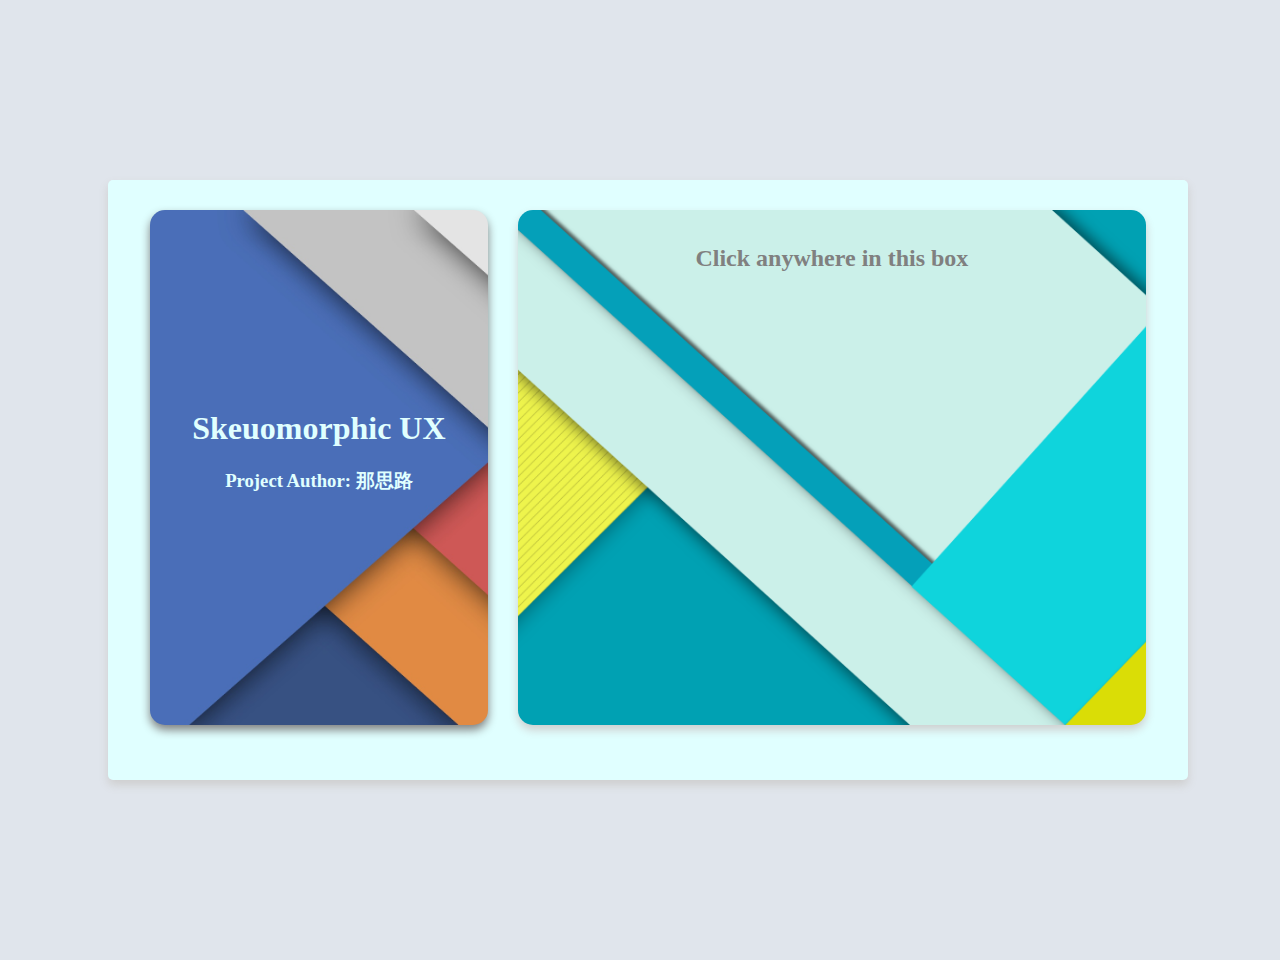
<file: index.html>
<!DOCTYPE html>
    <head>
        <meta charset="utf-8">
        <title>Skeuomorphic UX</title>
        <link rel="stylesheet" href="CSS/global/globalAttributes.css">
        <link rel="stylesheet" href="CSS/messagepage/messagepage_positioning.css">
        <link rel="stylesheet" href="CSS/contentpage/contentpage_designing.css">

        <style>
            .wallView:hover{
                transition: 0.5s box-shadow;
                box-shadow: 0px 5px 20px teal;
            }

        </style>

    </head>
    <style>
        body{
            text-align: center;
        }
        .roomView{
            box-shadow: 0px 5px 10px grey;

            background-image: url(Assets/img/backgrounds/material.jpg);
            background-size: cover;
        }

        .roomView h1{
            margin-top: 60%;

        }
        .roomView h1, h3{
            color: lightcyan;


        }

        .wallView{
            position: relative; /* to make the div clickable */

            background-image: url(Assets/img/backgrounds/PxYJyh.png);
            background-size: cover;
        }

        .wallView a{
            position: absolute; /* makes the div clickable */
            top: 0;
            left: 0;
            height: 100%;
            width: 100%;
            text-decoration: none;
        }
        .wallView h2{
            color: grey;
        }

    </style>

    <body>
        <div id="content">
            <div class="container">
                <div class="containerContent">
                    <div class="roomView">
                        <h1>Skeuomorphic UX</h1>
                        <h3>Project Author: 那思路</h3>
                    </div>
                    <div class="wallView">
                        <h2>Click anywhere in this box<a href="HTML/messagepage/message_welcome.html"></a></h2>
                    </div>
                </div>
            </div>
        </div>


    </body>
</html>
</file>
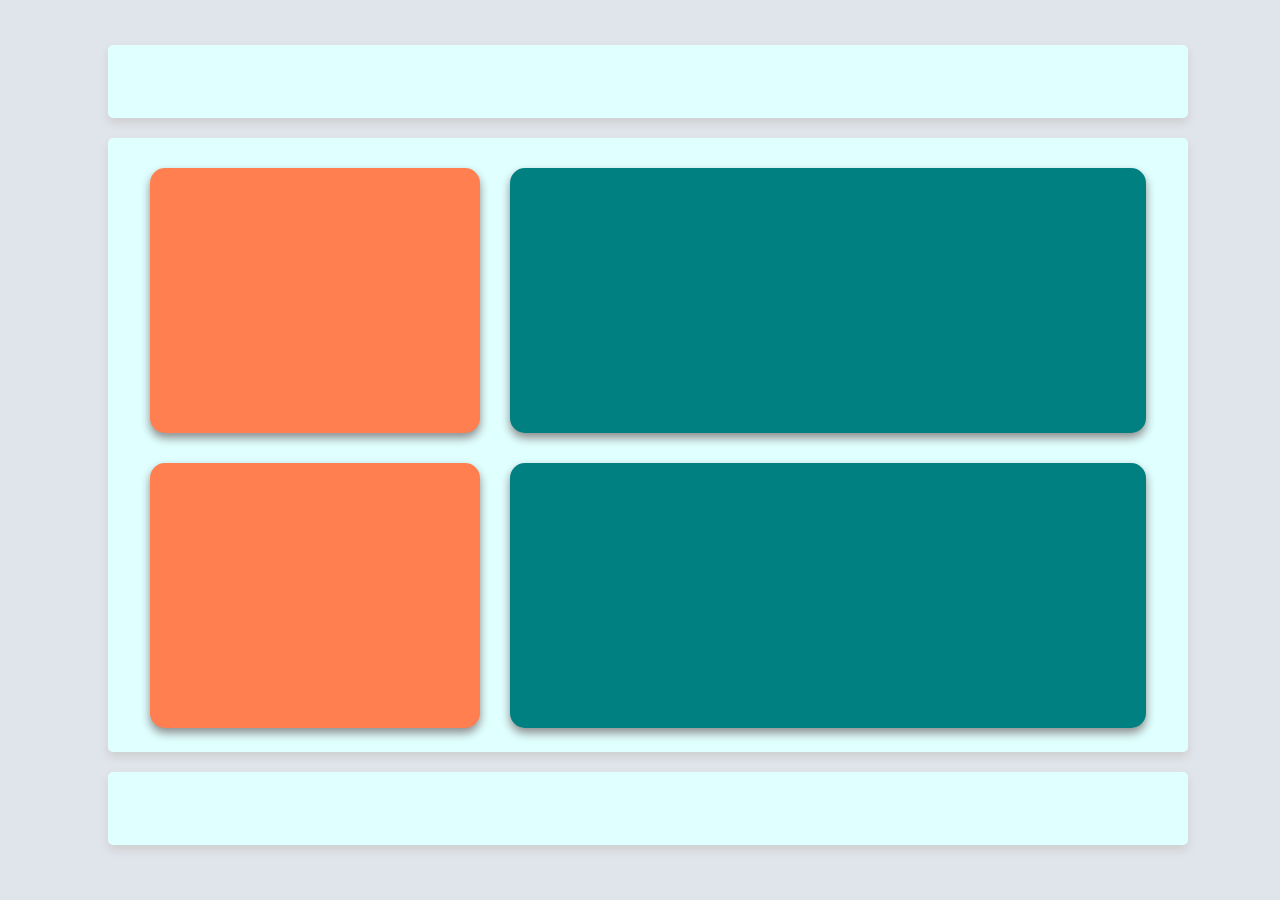
<file: HTML/index.html>
<!DOCTYPE html>
    <head>
        <meta charset="utf-8">
        <title>Fresh New Kicks</title>
        <link rel="stylesheet" href="../CSS/positioning.css">
        <link rel="stylesheet" href="../CSS/designing.css">
        <link rel="stylesheet" href="../CSS/hover.css">
    </head>
    <body>
        <div id="content">
            <div class="navigation"></div>
            <div class="container">
                <div class="containerContent">
                    <div class="roomView"></div>
                    <div class="wallView"></div>
                </div>
                <div class="containerContent">
                    <div class="roomView"></div>
                    <div class="wallView"></div>
                </div>
                <div class="containerContent">
                    <div class="roomView"></div>
                    <div class="wallView"></div>
                </div>
                <div class="containerContent">
                    <div class="roomView"></div>
                    <div class="wallView"></div>
                </div>
            </div>
            <div class="description"></div>
        </div>
    </body>
</html>
</file>
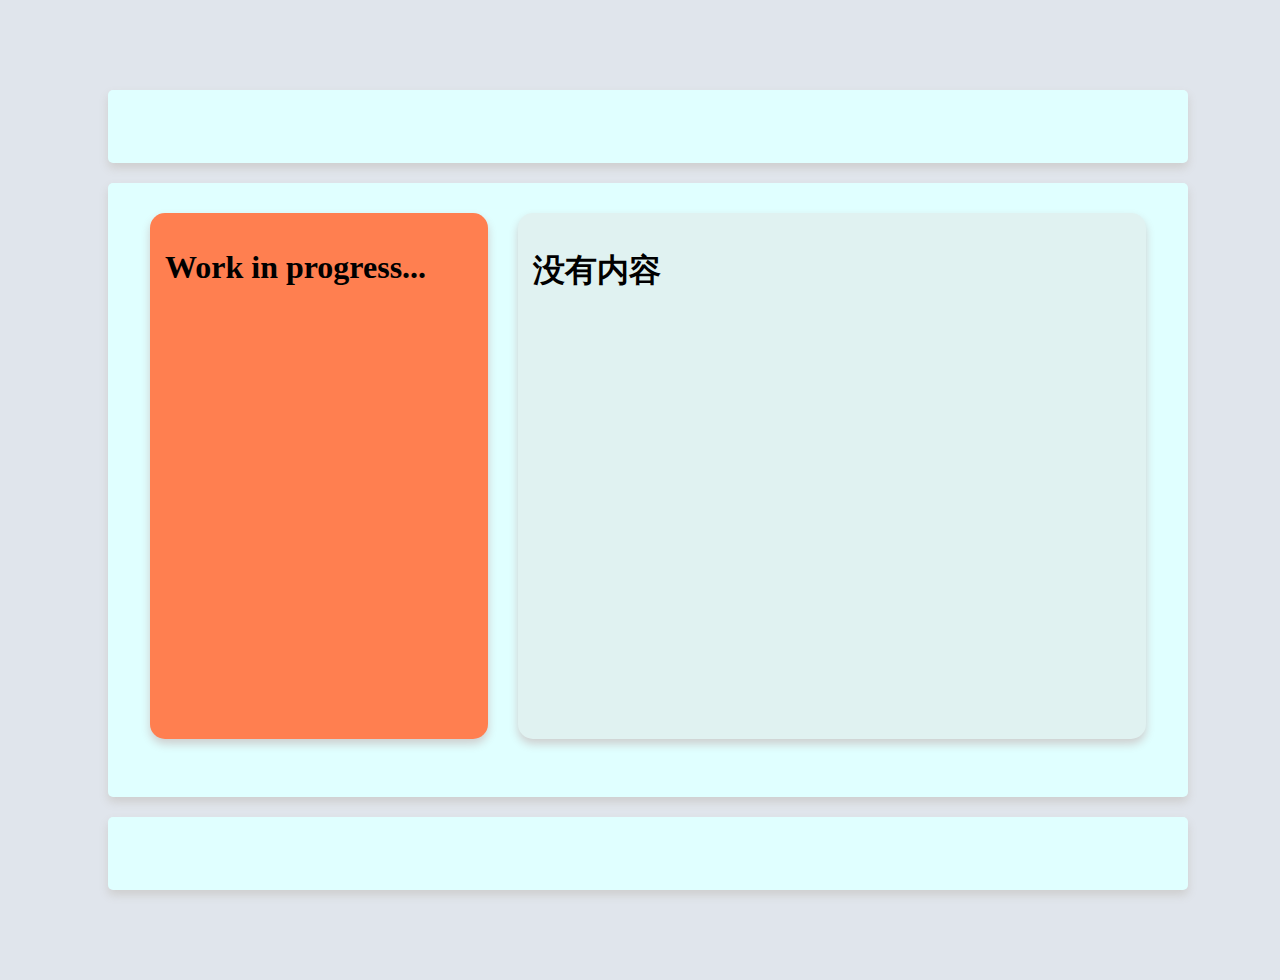
<file: HTML/contentpage/content_enhanced.html>
<!DOCTYPE html>
    <head>
        <meta charset="utf-8">
        <title>Brand View</title>
        <link rel="stylesheet" href="../../CSS/contentpage/contentpage_positioning_enhanced.css">
        <link rel="stylesheet" href="../../CSS/contentpage/contentpage_designing.css">
        
    </head>
    <body>
    <div id="content">
        <div class="navigation"></div>
            <div class="container">
                <div class="containerContent">
                    <div class="roomView">
                        <h1>Work in progress...</h1>
                    </div>
                    <div class="wallView">
                        <h1>没有内容</h1>
                    </div>
                </div>
            </div>
        <div class="description"></div>    
    </div>
    
        
    </body>
</html>
</file>
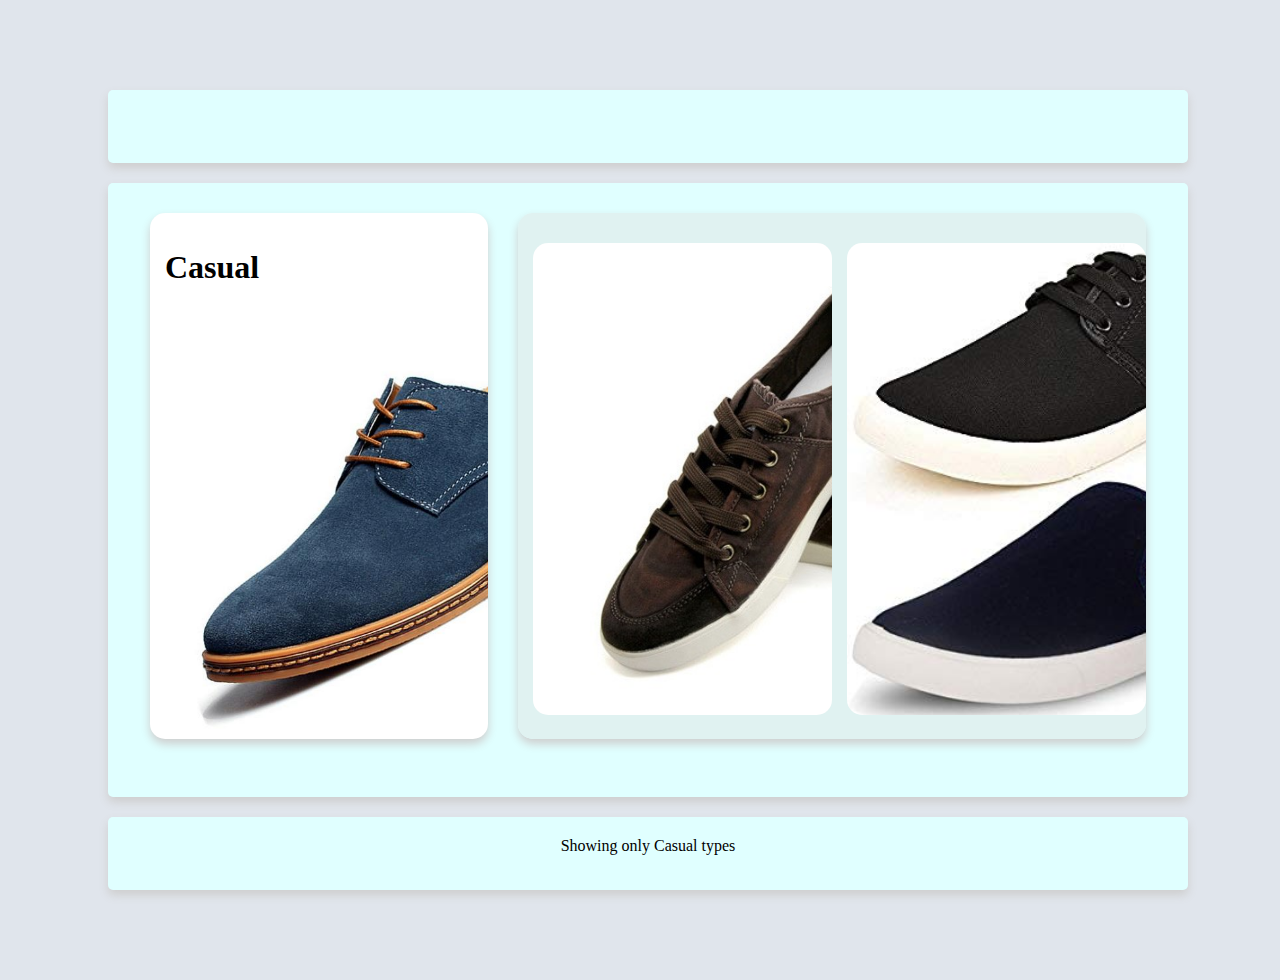
<file: HTML/contentpage/content_enhanced_1.html>
<!DOCTYPE html>
    <head>
        <meta charset="utf-8">
        <title>Brand View</title>
        <link rel="stylesheet" href="../../CSS/global/globalAttributes.css">
        <link rel="stylesheet" href="../../CSS/contentpage/contentpage_positioning_enhanced.css">
        <link rel="stylesheet" href="../../CSS/contentpage/contentpage_designing.css">
        <link rel="stylesheet" href="../../CSS/contentpage/contentpage_hover.css">
        <link rel="stylesheet" href="../../CSS/contentpage/contentpage_backgrounds.css">
        
    </head>
    <body>
    <div id="content">
        <div class="navigation"></div>
            <div class="container">
                <div class="containerContent">
                    <div class="roomView type1">
                        <h1>Casual</h1>
                        <section><a href="../../HTML/contentpage/content_enhanced_1.html"></a></section>
                    </div>
                    <div class="wallView">
                        <div class="walls product1">
                            <section><a href="../../HTML/contentpage/content_enhanced.html"></a></section>
                        </div>
                        <div class="walls product2">
                            <section><a href="../../HTML/contentpage/content_enhanced.html"></a></section>
                        </div>
                        <div class="walls product3">
                            <section><a href="../../HTML/contentpage/content_enhanced.html"></a></section>
                        </div>
                        <div class="walls product4">
                            <section><a href="../../HTML/contentpage/content_enhanced.html"></a></section>
                        </div>
                        <div class="walls product5">
                            <section><a href="../../HTML/contentpage/content_enhanced.html"></a></section>
                        </div>
                        <div class="walls product6">
                            <section><a href="../../HTML/contentpage/content_enhanced.html"></a></section>
                        </div>
                        <div class="walls product7">
                            <section><a href="../../HTML/contentpage/content_enhanced.html"></a></section>
                        </div>
                        <div class="walls other_wall1">
                            <section><a href="../../HTML/contentpage/content_enhanced.html"></a></section>
                        </div>
                    </div>
                </div>
            </div>
        <div class="description"><section>Showing only Casual types</section></div>    
    </div>
    
        
    </body>
</html>
</file>
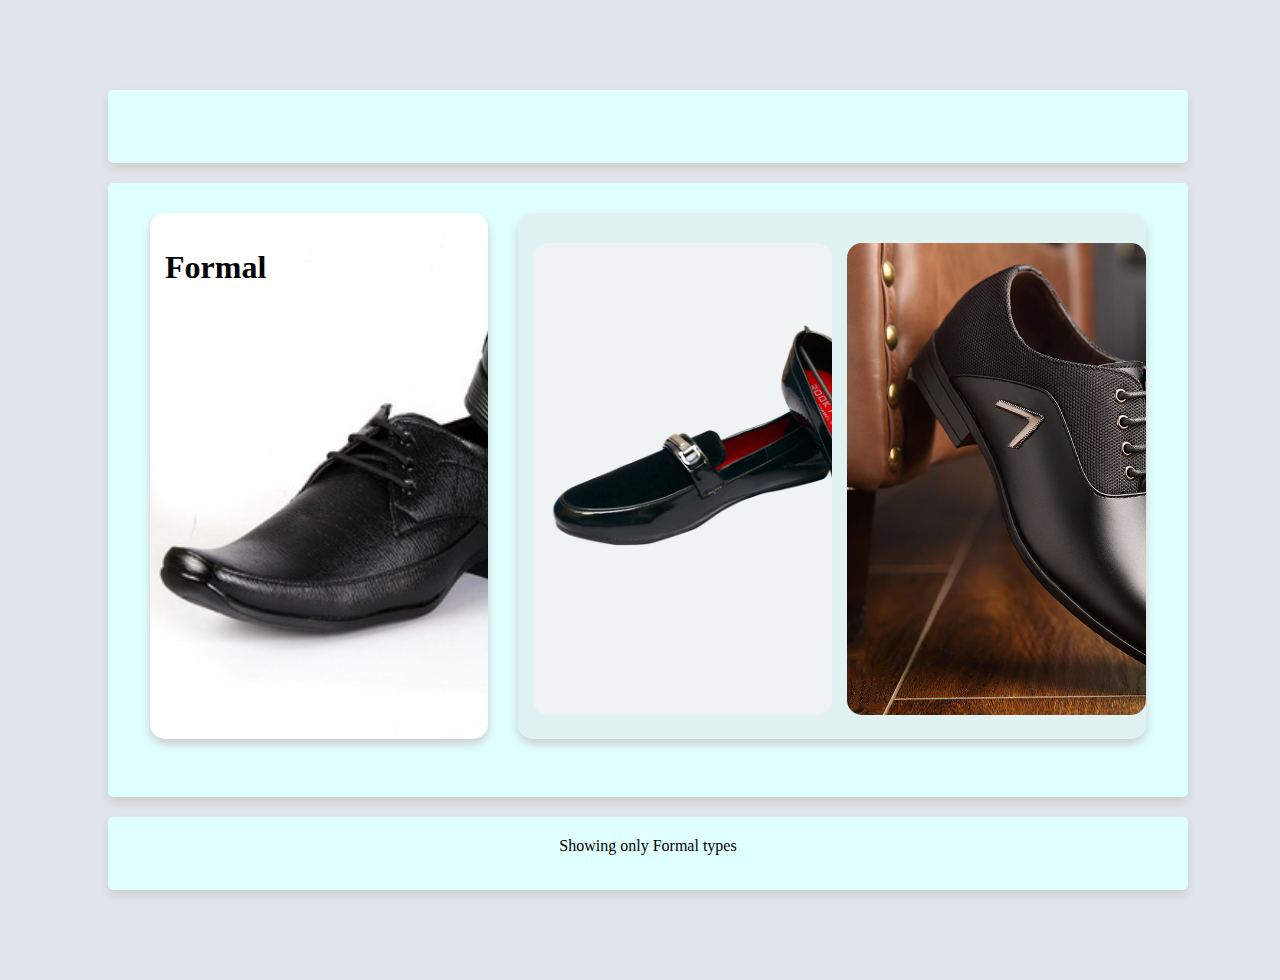
<file: HTML/contentpage/content_enhanced_2.html>
<!DOCTYPE html>
    <head>
        <meta charset="utf-8">
        <title>Brand View</title>
        <link rel="stylesheet" href="../../CSS/global/globalAttributes.css">
        <link rel="stylesheet" href="../../CSS/contentpage/contentpage_positioning_enhanced.css">
        <link rel="stylesheet" href="../../CSS/contentpage/contentpage_designing.css">
        <link rel="stylesheet" href="../../CSS/contentpage/contentpage_hover.css">
        <link rel="stylesheet" href="../../CSS/contentpage/contentpage_backgrounds.css">
        
    </head>
    <body>
    <div id="content">
        <div class="navigation"></div>
            <div class="container">
                <div class="containerContent">
                    <div class="roomView type2">
                        <h1>Formal</h1>
                        <section><a href="../../HTML/contentpage/content_enhanced.html"></a></section>
                    </div>
                    <div class="wallView">
                        <div class="walls product8">
                            <section><a href="../../HTML/contentpage/content_enhanced.html"></a></section>
                        </div>
                        <div class="walls product9">
                            <section><a href="../../HTML/contentpage/content_enhanced.html"></a></section>
                        </div>
                        <div class="walls product10">
                            <section><a href="../../HTML/contentpage/content_enhanced.html"></a></section>
                        </div>
                        <div class="walls product11">
                            <section><a href="../../HTML/contentpage/content_enhanced.html"></a></section>
                        </div>
                        <div class="walls product12">
                            <section><a href="../../HTML/contentpage/content_enhanced.html"></a></section>
                        </div>
                        <div class="walls product13">
                            <section><a href="../../HTML/contentpage/content_enhanced.html"></a></section>
                        </div>
                        <div class="walls product14">
                            <section><a href="../../HTML/contentpage/content_enhanced.html"></a></section>
                        </div>
                        <div class="walls other_wall2">
                            <section><a href="../../HTML/contentpage/content_enhanced.html"></a></section>
                        </div>
                    </div>
                </div>
            </div>
        <div class="description"><section>Showing only Formal types</section></div>    
    </div>
    
        
    </body>
</html>
</file>
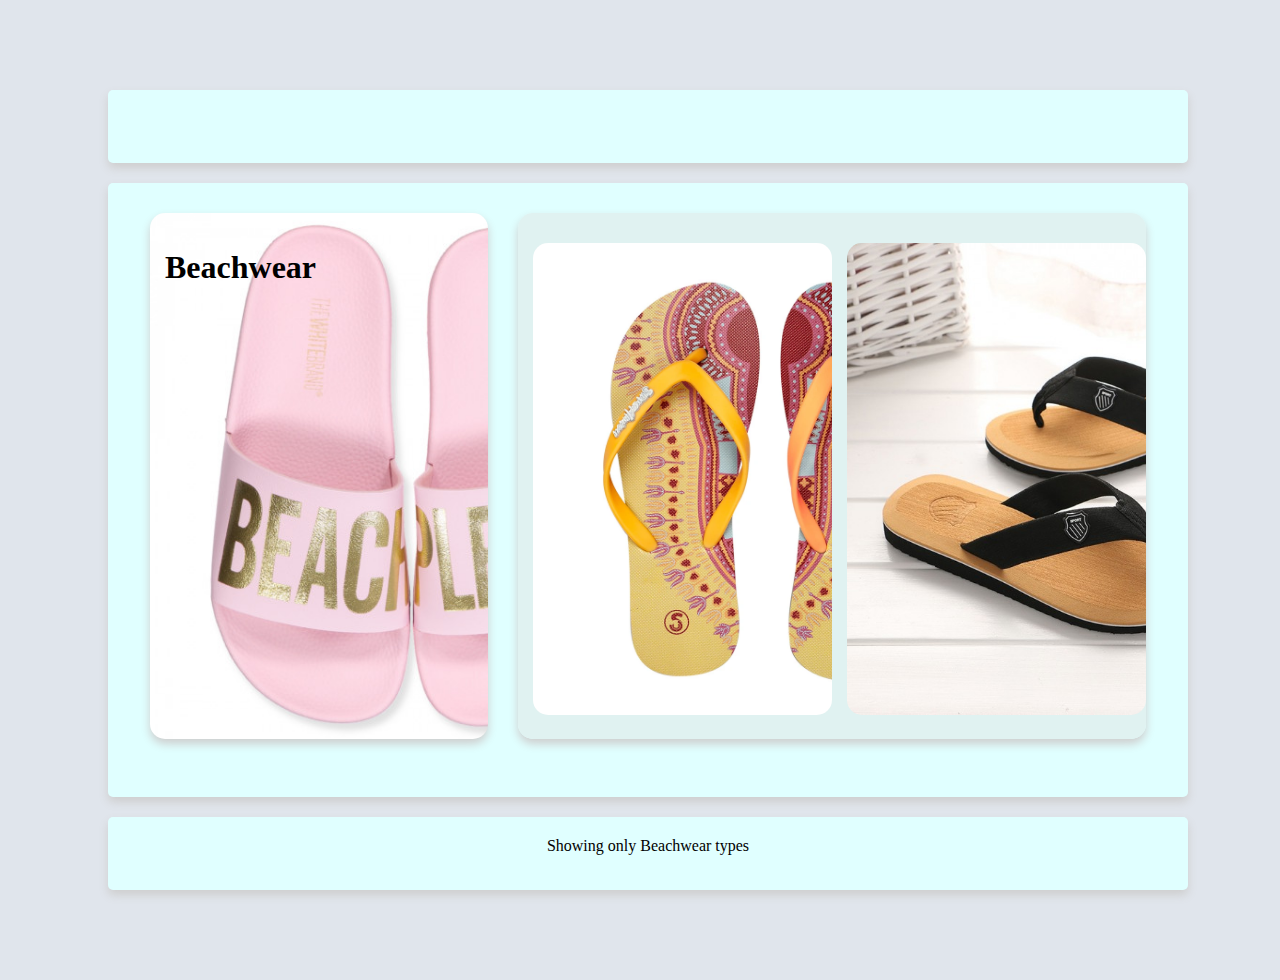
<file: HTML/contentpage/content_enhanced_3.html>
<!DOCTYPE html>
    <head>
        <meta charset="utf-8">
        <title>Brand View</title>
        <link rel="stylesheet" href="../../CSS/global/globalAttributes.css">
        <link rel="stylesheet" href="../../CSS/contentpage/contentpage_positioning_enhanced.css">
        <link rel="stylesheet" href="../../CSS/contentpage/contentpage_designing.css">
        <link rel="stylesheet" href="../../CSS/contentpage/contentpage_hover.css">
        <link rel="stylesheet" href="../../CSS/contentpage/contentpage_backgrounds.css">
        
    </head>
    <body>
    <div id="content">
        <div class="navigation"></div>
            <div class="container">
                <div class="containerContent">
                    <div class="roomView type3">
                        <h1>Beachwear</h1>
                        <section><a href="../../HTML/contentpage/content_enhanced.html"></a></section>
                    </div>
                    <div class="wallView">
                        <div class="walls product15">
                            <section><h1></h1></section>
                            <section><a href="../../HTML/contentpage/content_enhanced.html"></a></section>
                        </div>
                        <div class="walls product16">
                            <section><h1></h1></section>
                            <section><a href="../../HTML/contentpage/content_enhanced.html"></a></section>
                        </div>
                        <div class="walls product17">
                            <section><h1></h1></section>
                            <section><a href="../../HTML/contentpage/content_enhanced.html"></a></section>
                        </div>
                        <div class="walls product18">
                            <section><h1></h1></section>
                            <section><a href="../../HTML/contentpage/content_enhanced.html"></a></section>
                        </div>
                        <div class="walls product19">
                            <section><h1></h1></section>
                            <section><a href="../../HTML/contentpage/content_enhanced.html"></a></section>
                        </div>
                        <div class="walls product20">
                            <section><h1></h1></section>
                            <section><a href="../../HTML/contentpage/content_enhanced.html"></a></section>
                        </div>
                        <div class="walls product21">
                            <section><h1></h1></section>
                            <section><a href="../../HTML/contentpage/content_enhanced.html"></a></section>
                        </div>
                        <div class="walls other_wall3">
                            <section><a href="../../HTML/contentpage/content_enhanced.html"></a></section>
                        </div>
                    </div>
                </div>
            </div>
        <div class="description"><section>Showing only Beachwear types</section></div>    
    </div>
    
        
    </body>
</html>
</file>
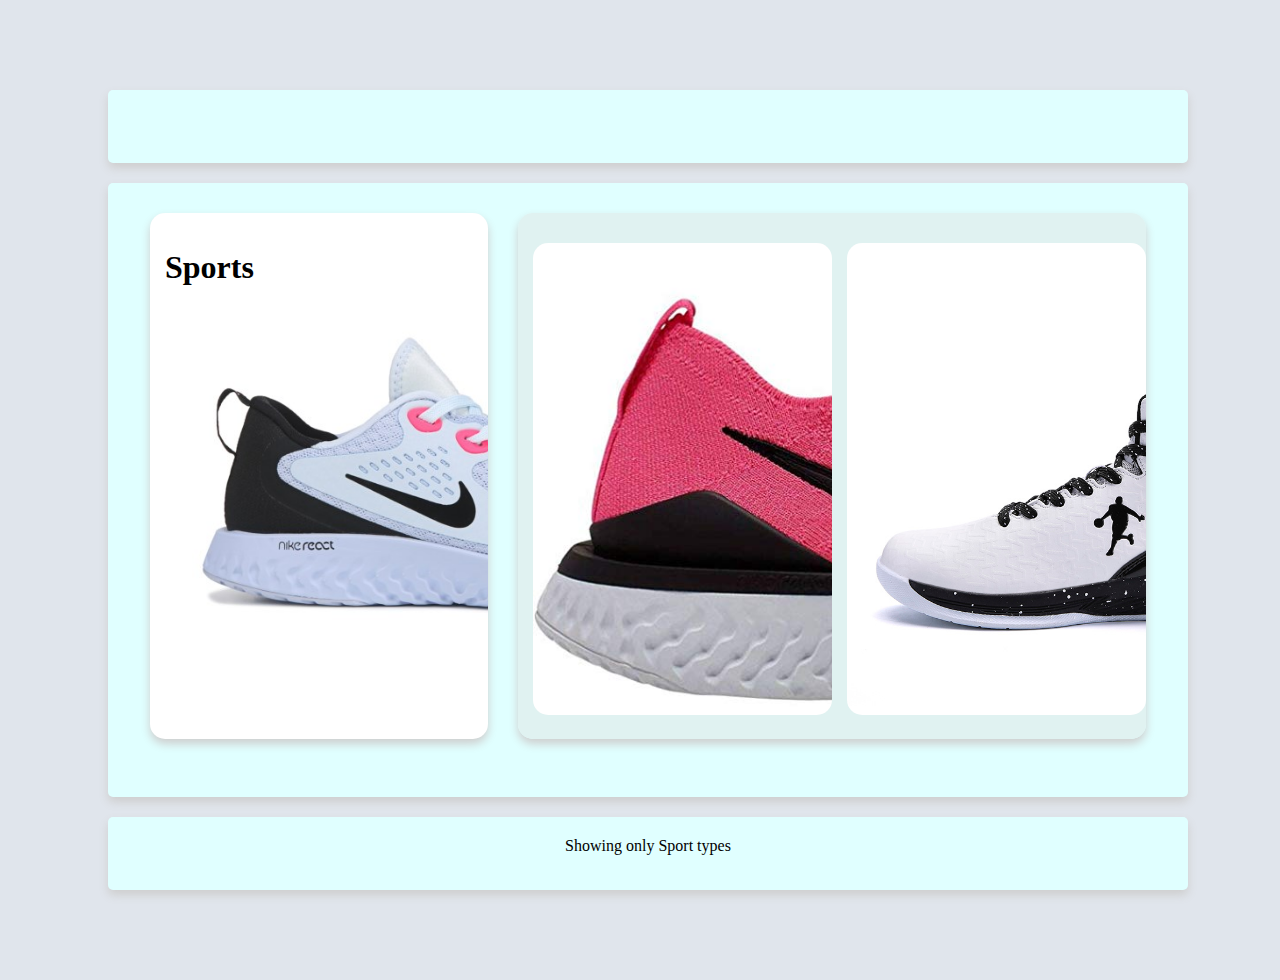
<file: HTML/contentpage/content_enhanced_4.html>
<!DOCTYPE html>
    <head>
        <meta charset="utf-8">
        <title>Brand View</title>
        <link rel="stylesheet" href="../../CSS/global/globalAttributes.css">
        <link rel="stylesheet" href="../../CSS/contentpage/contentpage_positioning_enhanced.css">
        <link rel="stylesheet" href="../../CSS/contentpage/contentpage_designing.css">
        <link rel="stylesheet" href="../../CSS/contentpage/contentpage_hover.css">
        <link rel="stylesheet" href="../../CSS/contentpage/contentpage_backgrounds.css">
        
    </head>
    <body>
    <div id="content">
        <div class="navigation"></div>
            <div class="container">
                <div class="containerContent">
                    <div class="roomView type4">
                        <h1>Sports</h1>
                        <section><a href="../../HTML/contentpage/content_enhanced.html"></a></section>
                    </div>
                    <div class="wallView">
                        <div class="walls product22">
                            <section><h1></h1></section>
                            <section><a href="../../HTML/contentpage/content_enhanced.html"></a></section>
                        </div>
                        <div class="walls product23">
                            <section><h1></h1></section>
                            <section><a href="../../HTML/contentpage/content_enhanced.html"></a></section>
                        </div>
                        <div class="walls product24">
                            <section><h1></h1></section>
                            <section><a href="../../HTML/contentpage/content_enhanced.html"></a></section>
                        </div>
                        <div class="walls product25">
                            <section><h1></h1></section>
                            <section><a href="../../HTML/contentpage/content_enhanced.html"></a></section>
                        </div>
                        <div class="walls product26">
                            <section><h1></h1></section>
                            <section><a href="../../HTML/contentpage/content_enhanced.html"></a></section>
                        </div>
                        <div class="walls product27">
                            <section><h1></h1></section>
                            <section><a href="../../HTML/contentpage/content_enhanced.html"></a></section>
                        </div>
                        <div class="walls product28">
                            <section><h1></h1></section>
                            <section><a href="../../HTML/contentpage/content_enhanced.html"></a></section>
                        </div>
                        <div class="walls other_wall4">
                            <section><a href="../../HTML/contentpage/content_enhanced.html"></a></section>
                        </div>
                    </div>
                </div>
            </div>
        <div class="description"><section>Showing only Sport types</section></div>    
    </div>
    
        
    </body>
</html>
</file>
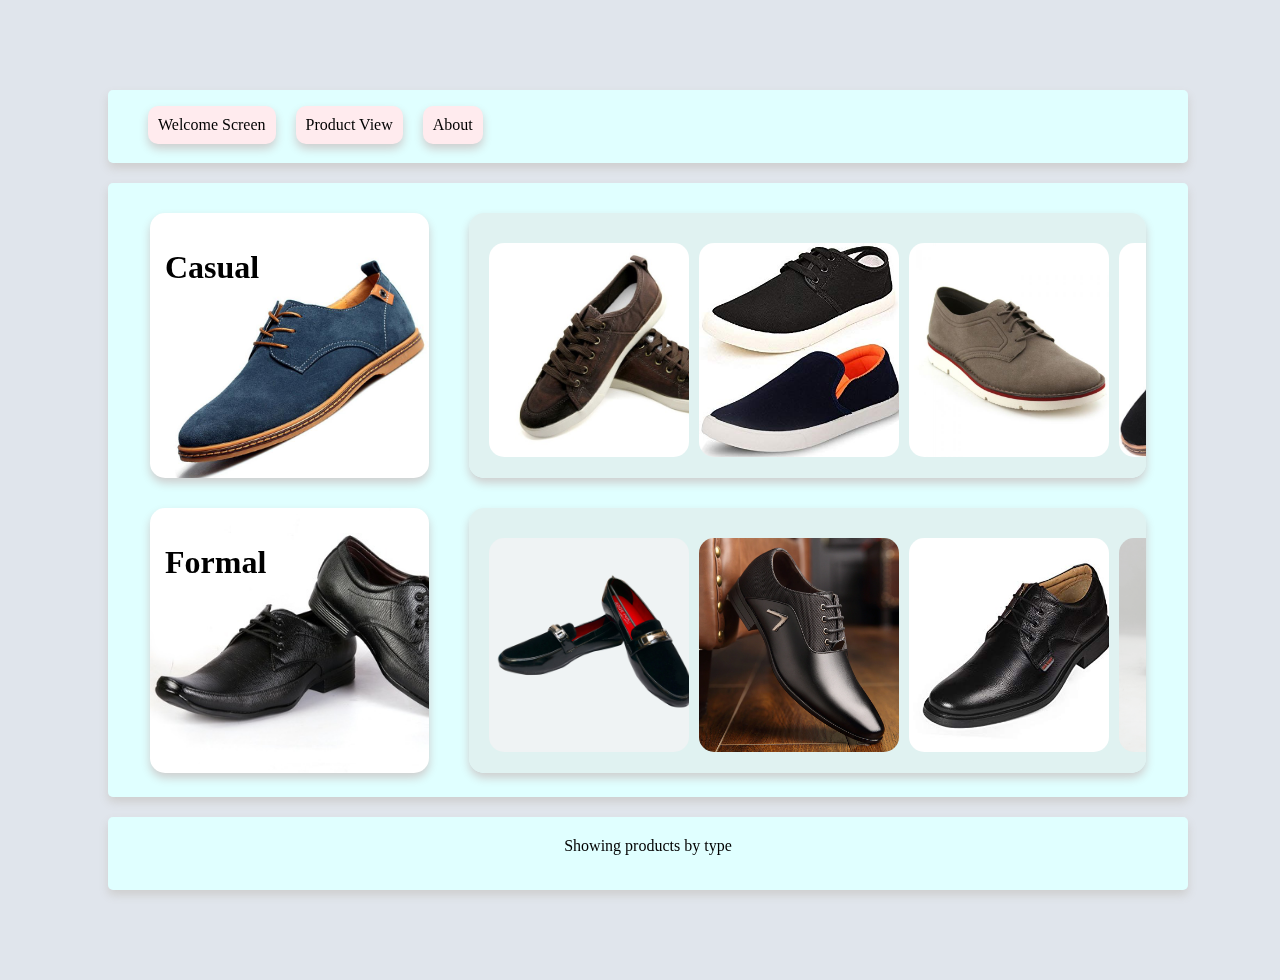
<file: HTML/contentpage/content_main.html>
<!DOCTYPE html>
    <head>
        <meta charset="utf-8">
        <title>Fresh New Kicks</title>
        <link rel="stylesheet" href="../../CSS/global/globalAttributes.css">
        <link rel="stylesheet" href="../../CSS/contentpage/contentpage_positioning.css">
        <link rel="stylesheet" href="../../CSS/contentpage/contentpage_designing.css">
        <link rel="stylesheet" href="../../CSS/contentpage/contentpage_hover.css">
        <link rel="stylesheet" href="../../CSS/contentpage/contentpage_backgrounds.css">
    </head>
    <body>
        <div id="content">
            <div class="navigation">
                <ul class="navigators">
                    <li class="nav_items">Welcome Screen</li>
                    <li class="nav_items">Product View</li>
                    <li class="nav_items">About</li>
                </ul>
            </div>
            <div class="container">
                <div class="containerContent">
                    <div class="roomView type1">
                        <h1>Casual</h1>
                        <section><a href="../../HTML/contentpage/content_enhanced_1.html"></a></section>
                    </div>
                    <div class="wallView">
                        <div class="walls product1">
                            <section><a href="../../HTML/contentpage/content_enhanced.html"></a></section>
                        </div>
                        <div class="walls product2">
                            <section><a href="../../HTML/contentpage/content_enhanced.html"></a></section>
                        </div>
                        <div class="walls product3">
                            <section><a href="../../HTML/contentpage/content_enhanced.html"></a></section>
                        </div>
                        <div class="walls product4">
                            <section><a href="../../HTML/contentpage/content_enhanced.html"></a></section>
                        </div>
                        <div class="walls product5">
                            <section><a href="../../HTML/contentpage/content_enhanced.html"></a></section>
                        </div>
                        <div class="walls product6">
                            <section><a href="../../HTML/contentpage/content_enhanced.html"></a></section>
                        </div>
                        <div class="walls product7">
                            <section><a href="../../HTML/contentpage/content_enhanced.html"></a></section>
                        </div>
                        <div class="walls other_wall1">
                            <section><a href="../../HTML/contentpage/content_enhanced.html"></a></section>
                        </div>
                    </div>
                </div>
                <div class="containerContent">
                    <div class="roomView type2">
                        <h1>Formal</h1>
                        <section><a href="../../HTML/contentpage/content_enhanced_2.html"></a></section>
                    </div>
                    <div class="wallView">
                        <div class="walls product8">
                            <section><a href="../../HTML/contentpage/content_enhanced.html"></a></section>
                        </div>
                        <div class="walls product9">
                            <section><a href="../../HTML/contentpage/content_enhanced.html"></a></section>
                        </div>
                        <div class="walls product10">
                            <section><a href="../../HTML/contentpage/content_enhanced.html"></a></section>
                        </div>
                        <div class="walls product11">
                            <section><a href="../../HTML/contentpage/content_enhanced.html"></a></section>
                        </div>
                        <div class="walls product12">
                            <section><a href="../../HTML/contentpage/content_enhanced.html"></a></section>
                        </div>
                        <div class="walls product13">
                            <section><a href="../../HTML/contentpage/content_enhanced.html"></a></section>
                        </div>
                        <div class="walls product14">
                            <section><a href="../../HTML/contentpage/content_enhanced.html"></a></section>
                        </div>
                        <div class="walls other_wall2">
                            <section><a href="../../HTML/contentpage/content_enhanced.html"></a></section>
                        </div>
                    </div>
                </div>
                <div class="containerContent">
                    <div class="roomView type3">
                        <h1>Beachwear</h1>
                        <section><a href="../../HTML/contentpage/content_enhanced_3.html"></a></section>
                    </div>
                    <div class="wallView">
                        <div class="walls product15">
                            <section><h1></h1></section>
                            <section><a href="../../HTML/contentpage/content_enhanced.html"></a></section>
                        </div>
                        <div class="walls product16">
                            <section><h1></h1></section>
                            <section><a href="../../HTML/contentpage/content_enhanced.html"></a></section>
                        </div>
                        <div class="walls product17">
                            <section><h1></h1></section>
                            <section><a href="../../HTML/contentpage/content_enhanced.html"></a></section>
                        </div>
                        <div class="walls product18">
                            <section><h1></h1></section>
                            <section><a href="../../HTML/contentpage/content_enhanced.html"></a></section>
                        </div>
                        <div class="walls product19">
                            <section><h1></h1></section>
                            <section><a href="../../HTML/contentpage/content_enhanced.html"></a></section>
                        </div>
                        <div class="walls product20">
                            <section><h1></h1></section>
                            <section><a href="../../HTML/contentpage/content_enhanced.html"></a></section>
                        </div>
                        <div class="walls product21">
                            <section><h1></h1></section>
                            <section><a href="../../HTML/contentpage/content_enhanced.html"></a></section>
                        </div>
                        <div class="walls other_wall3">
                            <section><a href="../../HTML/contentpage/content_enhanced.html"></a></section>
                        </div>
                    </div>
                </div>
                <div class="containerContent">
                    <div class="roomView type4">
                        <h1>Sports</h1>
                        <section><a href="../../HTML/contentpage/content_enhanced_4.html"></a></section>
                    </div>
                    <div class="wallView">
                        <div class="walls product22">
                            <section><h1></h1></section>
                            <section><a href="../../HTML/contentpage/content_enhanced.html"></a></section>
                        </div>
                        <div class="walls product23">
                            <section><h1></h1></section>
                            <section><a href="../../HTML/contentpage/content_enhanced.html"></a></section>
                        </div>
                        <div class="walls product24">
                            <section><h1></h1></section>
                            <section><a href="../../HTML/contentpage/content_enhanced.html"></a></section>
                        </div>
                        <div class="walls product25">
                            <section><h1></h1></section>
                            <section><a href="../../HTML/contentpage/content_enhanced.html"></a></section>
                        </div>
                        <div class="walls product26">
                            <section><h1></h1></section>
                            <section><a href="../../HTML/contentpage/content_enhanced.html"></a></section>
                        </div>
                        <div class="walls product27">
                            <section><h1></h1></section>
                            <section><a href="../../HTML/contentpage/content_enhanced.html"></a></section>
                        </div>
                        <div class="walls product28">
                            <section><h1></h1></section>
                            <section><a href="../../HTML/contentpage/content_enhanced.html"></a></section>
                        </div>
                        <div class="walls other_wall4">
                            <section><a href="../../HTML/contentpage/content_enhanced.html"></a></section>
                        </div>
                    </div>
                </div>
            </div>
            <div class="description"><section>Showing products by type</section></div>
        </div>
    </body>
</html>
</file>
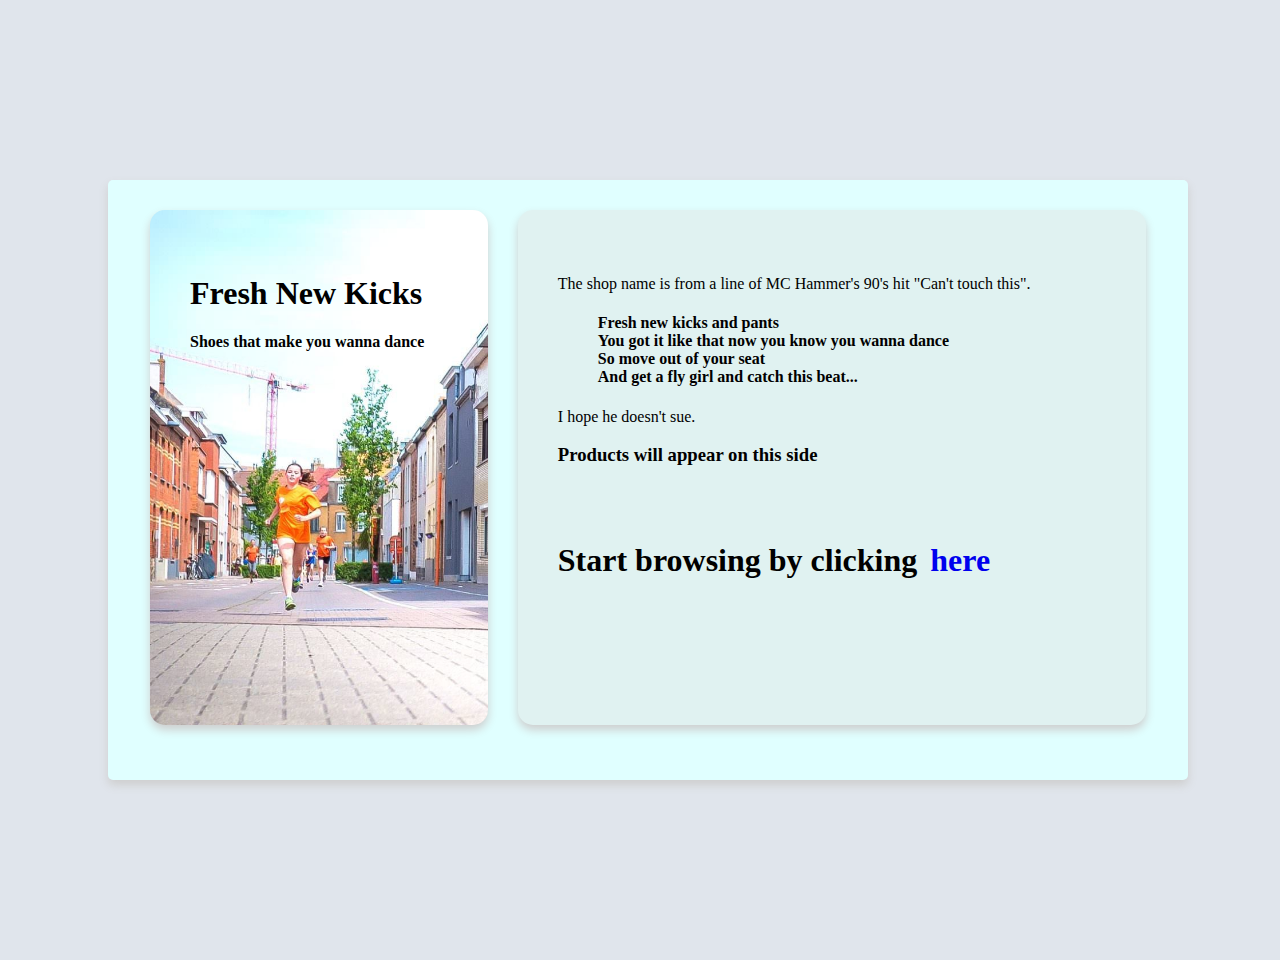
<file: HTML/messagepage/message_welcome.html>
<!DOCTYPE html>
<head>
    <meta charset="utf-8">
    <title>Welcome message</title>
    <link rel="stylesheet" href="../../CSS/global/globalAttributes.css">
    <link rel="stylesheet" href="../../CSS/messagepage/messagepage_positioning.css">
    <link rel="stylesheet" href="../../CSS/contentpage/contentpage_designing.css">
    
    
</head>
<style>
    .roomView section, .wallView section{
        margin-top: 50px;
        margin-left: 25px;
    }
    .roomView{
        background-image: url(../../Assets/img/backgrounds/shopbg.jpg);
        background-size: cover;
    }
    .roomView:hover{
        transition: 0.5s box-shadow;
        box-shadow: 0px 5px 10px grey;
    }
    .wallView a{
        text-decoration: none;
        padding: 5px;
    }
    .wallView a:hover{
        text-decoration: none;
        border-radius: 5px;
        background-color: coral;
        cursor: pointer;
        transition: 0.5s box-shadow;
        box-shadow: 0px 5px 10px grey;
    }
    
</style>
<body>
    <div id="content">
        <div class="container">
            <div class="containerContent">
                <div class="roomView">
                    <section>
                        <h1>Fresh New Kicks</h1>
                        <h4>Shoes that make you wanna dance</h4>
                    </section>
                </div>
                <div class="wallView">
                    <section>
                        <p>
                            The shop name is from a line of MC Hammer's 90's hit "Can't touch this". 
                            <blockquote>
                            <h4>
                                Fresh new kicks and pants<br>
                                You got it like that now you know you wanna dance<br>
                                So move out of your seat<br>
                                And get a fly girl and catch this beat...<br>
                            </h4>
                            </blockquote>  
                            I hope he doesn't sue.
                        </p>
                        <h3>Products will appear on this side</h3>
                        <br>
                        <br>
                        <h1>Start browsing by clicking <a href="../../HTML/contentpage/content_main.html">here</a></h1>
                    </section>
                </div>
            </div>
        </div>
        
    </div>
    
    
</body>
</html>
</file>
<file: CSS/global/globalAttributes.css>
@charset "UTF-8";
body{
    font-family: roboto;
}
@font-face{
    font-family: roboto;
    src: url(../../Assets/fonts/roboto/RobotoCondensed-Bold.ttf);
}
</file>
<file: CSS/messagepage/messagepage_positioning.css>
body{

    height: 100%;
    width: 100%;
     
    position: relative; /* is for the bottom margin to work */

    overflow: hidden;
   
}

#content{
    height: 600px;
    width: 1080px;

    margin: auto;
    margin-top: 20vh; /* this is the top margin that keeps everything centered, re acting to body positioning: relative */
    margin-bottom: 20vh; /* i think top margin is what keeping it centered, there is not much effect of this one */

    display: flex;
    flex-direction: column;

}
.container{

    height: 100%;
    width: 100%;
    
    overflow-y: hidden; /* smooth scroll at navigation pane click */

    display: flex;
    flex-direction: column;

    padding-top: 15px;
    padding-bottom: 15px;
    
}



.containerContent{

    height: 100%; /* reference: roomView */
    width: 95%;

    margin: auto;
    

    display: flex;
    flex-direction: row;
    
    
}
.roomView{
    margin: 15px;
    padding: 15px;

    width: 30%;
    height: 85%;
    
    
    
}

.wallView{

    
    height: 85%;
    margin: 15px;
    padding: 15px;
    
    flex-grow: 1;/* instead of height and width, takes up the rest of the space left after whatever roomView occupies from container */
    /* container content flex */
    
	
}
</file>
<file: CSS/contentpage/contentpage_designing.css>
body{
    background-color: #E0E5EC;
	
}

.navigation {
    border-radius: 5px;
    
    background: lightcyan;

    box-shadow: 0px 5px 10px rgb(206, 206, 206);
}

.nav_items{
    box-shadow: 0px 5px 10px rgb(206, 206, 206);
}

.description{
    border-radius: 5px;
    
    background: lightcyan;

    box-shadow: 0px 5px 10px rgb(206, 206, 206);
}

.container{
    border-radius: 5px;

    background-color: lightcyan;
    box-shadow: 0px 5px 10px rgb(206, 206, 206);
}



.roomView{
    
    background: coral;
    border-radius: 15px;
    
    box-shadow: 0px 5px 10px rgb(206, 206, 206);
    
    transition: 1s box-shadow;
    
}

.wallView{

    background-color: #E0F2F1;
    box-shadow: 0px 5px 10px rgb(206, 206, 206);
    border-radius: 15px;
	
	transition: 1s box-shadow;
	
}

.nav_items{
    background-color: #ffebee;
    
    
}


.walls{
    background-color: coral;  
    
    border-radius: 15px;
    
}

.walls a{
    border-radius: 15px;
}
</file>
<file: CSS/positioning.css>
body{

    height: 100%;
    width: 100%;
     
    position: relative; /* is for the bottom margin to work */

    overflow: hidden;
   
}
#content{
    height: 800px;
    width: 1080px;

    margin: auto;
    margin-top: 5vh; /* this is the top margin that keeps everything centered, re acting to body positioning: relative */
    margin-bottom: 5vh; /* i think top margin is what keeping it centered, there is not much effect of this one */

    display: flex;
    flex-direction: column;

}
.navigation {
    height: 100px;
    width: 100%;

    margin-bottom: 20px;
}
.description{
    height: 100px;
    width: 100%;
    
    margin-top: 20px;
}


.container{

    height: 100%;
    width: 100%;
    
    overflow-y: scroll; /* smooth scroll at navigation pane click */

    display: flex;
    flex-direction: column;

    padding-top: 15px;
    padding-bottom: 15px;
    
}



.containerContent{

    height: 100%; /* reference: roomView */
    width: 95%;

    margin: auto;
    

    display: flex;
    flex-direction: row;
    
    
}

.roomView{
    margin: 15px;
    padding: 15px;

    width: 300px;
    height: 235px;
    
    
    
}

.wallView{

    

    margin: 15px;
    padding: 15px;
    
    flex-grow: 1;/* instead of height and width, takes up the rest of the space left after whatever roomView occupies from container */
    /* container content flex */
    
	
}
</file>
<file: CSS/designing.css>
body{
    background-color: #E0E5EC;
	
}

.navigation {
    border-radius: 5px;
    
    background: lightcyan;

    box-shadow: 0px 5px 10px rgb(206, 206, 206);
}

.description{
    border-radius: 5px;
    
    background: lightcyan;

    box-shadow: 0px 5px 10px rgb(206, 206, 206);
}

.container{
    border-radius: 5px;

    background-color: lightcyan;
    box-shadow: 0px 5px 10px rgb(206, 206, 206);
}



.roomView{
    
    background: coral;
    border-radius: 15px;
    
    box-shadow: 0px 5px 10px #8c8c8c;
    
    transition: 1s box-shadow;
    
}

.wallView{

    background: teal;
    box-shadow: 0px 5px 10px #8c8c8c;
    border-radius: 15px;
	
	transition: 1s box-shadow;
	
}
</file>
<file: CSS/hover.css>
.roomView:hover{
    cursor: pointer;
    transition: 0.5s box-shadow;
    box-shadow: 0px 5px 20px coral;
}

.wallView:hover{
    cursor: pointer;
    transition: 0.5s box-shadow;
    box-shadow: 0px 5px 20px teal;
}
</file>
<file: CSS/contentpage/contentpage_positioning_enhanced.css>
body{

    height: 100%;
    width: 100%;
     
    position: relative; /* is for the bottom margin to work */

    overflow: hidden;
   
}

.navigation {
    height: 100px;
    width: 100%;

    margin-bottom: 20px;
}
.description{
    height: 100px;
    width: 100%;
    
    margin-top: 20px;
}

.description section{
    text-align: center;
    margin-top: 20px;
}

#content{
    height: 800px;
    width: 1080px;

    margin: auto;
    margin-top: 10vh; /* this is the top margin that keeps everything centered, re acting to body positioning: relative */
    margin-bottom: 10vh; /* i think top margin is what keeping it centered, there is not much effect of this one */

    display: flex;
    flex-direction: column;

}
.container{

    height: 100%;
    width: 100%;
    
    overflow-y: hidden; /* smooth scroll at navigation pane click */

    display: flex;
    flex-direction: column;

    padding-top: 15px;
    padding-bottom: 15px;
    
}



.containerContent{

    height: 100%; /* reference: roomView */
    width: 95%;

    margin: auto;
    

    display: flex;
    flex-direction: row;
    
    
}
.roomView{
    margin: 15px;
    padding: 15px;

    width: 30%;
    height: 85%;
    
    
    
}

.wallView{

    
    height: 85%;
    margin: 15px;
    padding: 15px;
    
    
    flex-grow: 1;/* instead of height and width, takes up the rest of the space left after whatever roomView occupies from container */
    /* container content flex */
    display: flex;
    flex-direction: row;
	overflow-x: scroll;
}

.walls{
    height: 95%;    
    min-width: 50%;
    
    position: relative;  /* to make the div clickable */
    display: inline-block;
    
    margin-top: 15px;
    margin-right: 15px;
        
}

.walls a{
    position: absolute; /* coresponds to walls position:relative */ /* makes the entire div clickable */
    top: 0;
    left: 0;
    height: 100%;
    width: 100%;
    text-decoration: none;
}
</file>
<file: CSS/contentpage/contentpage_hover.css>
.roomView:hover{
    cursor: pointer;
    transition: 0.5s box-shadow;
    box-shadow: 0px 5px 20px grey;
}

.wallView:hover{
    transition: 0.5s box-shadow;
    box-shadow: 0px 5px 20px teal;
}


.nav_items:hover{
    cursor: pointer;
    transition: 0.5s box-shadow;
    box-shadow: 0px 5px 10px grey;
}

.walls:hover{
    cursor: pointer;
    transition: 0.5s box-shadow;
    box-shadow: 0px 5px 10px grey;

}
</file>
<file: CSS/contentpage/contentpage_backgrounds.css>
.type1{
    background-image: url(../../Assets/img/casual/background.jpg);
    background-size: cover;
}

.product1{
    background-image: url(../../Assets/img/casual/sample1.jpg);
    background-size: cover;
}
.product2{
    background-image: url(../../Assets/img/casual/sample2.jpg);
    background-size: cover;
}
.product3{
    background-image: url(../../Assets/img/casual/sample3.jpg);
    background-size: cover;
}
.product4{
    background-image: url(../../Assets/img/casual/sample4.jpg);
    background-size: cover;
}
.product5{
    background-image: url(../../Assets/img/casual/sample5.jpg);
    background-size: cover;
}
.product6{
    background-image: url(../../Assets/img/casual/sample6.jpg);
    background-size: cover;
}
.product7{
    background-image: url(../../Assets/img/casual/sample7.jpg);
    background-size: cover;
}
.other_wall1{
    background-image: url(../../Assets/img/casual/others.jpg);
    background-size: cover;
}

.type2{
    background-image: url(../../Assets/img/formal/background.jpg);
    background-size: cover;
}

.product8{
    background-image: url(../../Assets/img/formal/sample1.jpg);
    background-size: cover;
}
.product9{
    background-image: url(../../Assets/img/formal/sample2.jpg);
    background-size: cover;
}
.product10{
    background-image: url(../../Assets/img/formal/sample3.jpg);
    background-size: cover;
}
.product11{
    background-image: url(../../Assets/img/formal/sample4.jpg);
    background-size: cover;
}
.product12{
    background-image: url(../../Assets/img/formal/sample5.jpg);
    background-size: cover;
}
.product13{
    background-image: url(../../Assets/img/formal/sample6.jpg);
    background-size: cover;
}
.product14{
    background-image: url(../../Assets/img/formal/sample7.jpg);
    background-size: cover;
}
.other_wall2{
    background-image: url(../../Assets/img/casual/others.jpg);
    background-size: cover;
}

.type3{
    background-image: url(../../Assets/img/beach/background.jpg);
    background-size: cover;
}

.product15{
    background-image: url(../../Assets/img/beach/sample1.jpg);
    background-size: cover;
}
.product16{
    background-image: url(../../Assets/img/beach/sample2.jpg);
    background-size: cover;
}
.product17{
    background-image: url(../../Assets/img/beach/sample3.jpg);
    background-size: cover;
}
.product18{
    background-image: url(../../Assets/img/beach/sample4.jpg);
    background-size: cover;
}
.product19{
    background-image: url(../../Assets/img/beach/sample5.jpg);
    background-size: cover;
}
.product20{
    background-image: url(../../Assets/img/beach/sample6.jpg);
    background-size: cover;
}
.product21{
    background-image: url(../../Assets/img/beach/sample7.jpg);
    background-size: cover;
}
.other_wall3{
    background-image: url(../../Assets/img/casual/others.jpg);
    background-size: cover;
}

.type4{
    background-image: url(../../Assets/img/sports/background.jpg);
    background-size: cover;
}

.product22{
    background-image: url(../../Assets/img/sports/sample1.jpg);
    background-size: cover;
}
.product23{
    background-image: url(../../Assets/img/sports/sample2.jpg);
    background-size: cover;
}
.product24{
    background-image: url(../../Assets/img/sports/sample3.jpg);
    background-size: cover;
}
.product25{
    background-image: url(../../Assets/img/sports/sample4.jpg);
    background-size: cover;
}
.product26{
    background-image: url(../../Assets/img/sports/sample5.jpg);
    background-size: cover;
}
.product27{
    background-image: url(../../Assets/img/sports/sample6.jpg);
    background-size: cover;
}
.product28{
    background-image: url(../../Assets/img/sports/sample7.jpg);
    background-size: cover;
}
.other_wall4{
    background-image: url(../../Assets/img/casual/others.jpg);
    background-size: cover;
}
</file>
<file: CSS/contentpage/contentpage_positioning.css>
body{

    height: 100%;
    width: 100%;
     
    position: relative; /* is for the bottom margin to work */

    overflow: hidden;
   
}
#content{
    height: 800px;
    width: 1080px;

    margin: auto;
    margin-top: 10vh; /* this is the top margin that keeps everything centered, re acting to body positioning: relative */
    margin-bottom: 10vh; /* i think top margin is what keeping it centered, there is not much effect of this one */

    display: flex;
    flex-direction: column;

}
.navigation {
    height: 100px;
    max-width: 100%;

    position: relative;
    display: inline-block;

    margin-bottom: 20px;
}

.navigators{
    list-style: none;

    display: flex;
    flex-direction: row;
}
.nav_items{

    padding: 10px;
    margin-right: 20px;

    border-radius: 10px;
}
.description{
    height: 100px;
    width: 100%;
    
    margin-top: 20px;

    text-align: center;
}

.description section{
    margin-top: 20px;
}


.container{

    height: 100%;
    width: 100%;
    
    overflow-y: scroll; /* smooth scroll at navigation pane click */

    display: flex;
    flex-direction: column;

    padding-top: 15px;
    padding-bottom: 15px;
    
}



.containerContent{

    height: 100%; /* reference: roomView */
    width: 95%;

    margin: auto;
    

    display: flex;
    flex-direction: row;
    
    
}

.roomView{
    margin: 15px;
    padding: 15px;

    width: 300px;
    height: 235px;
    
    position: relative; /* to make the div clickable */
    
}

.roomView a{
    position: absolute;    /* coresponds to roomView position:relative */
    display: inline-block; /* makes the entire div clickable */
    top: 0;
    left: 0;
    height: 100%;
    width: 100%;
    text-decoration: none;

}

.wallView{

    

    margin: 15px;
    margin-left: 25px;
    padding: 20px;
    
    width: 75%;
    
    
    display: flex;
    flex-direction: row; /* for walls, does not effect actual wallView */

    overflow-x: scroll;
	
}
.walls{
    
    
    height: 95%;

    position: relative;  /* to make the div clickable */
    display: inline-block;

    min-width: 200px;

    margin-top: 10px;
    margin-right: 10px;
}

.walls a{
    position: absolute; /* coresponds to walls position:relative */ /* makes the entire div clickable */
    top: 0;
    left: 0;
    height: 100%;
    width: 100%;
    text-decoration: none;
}
</file>
